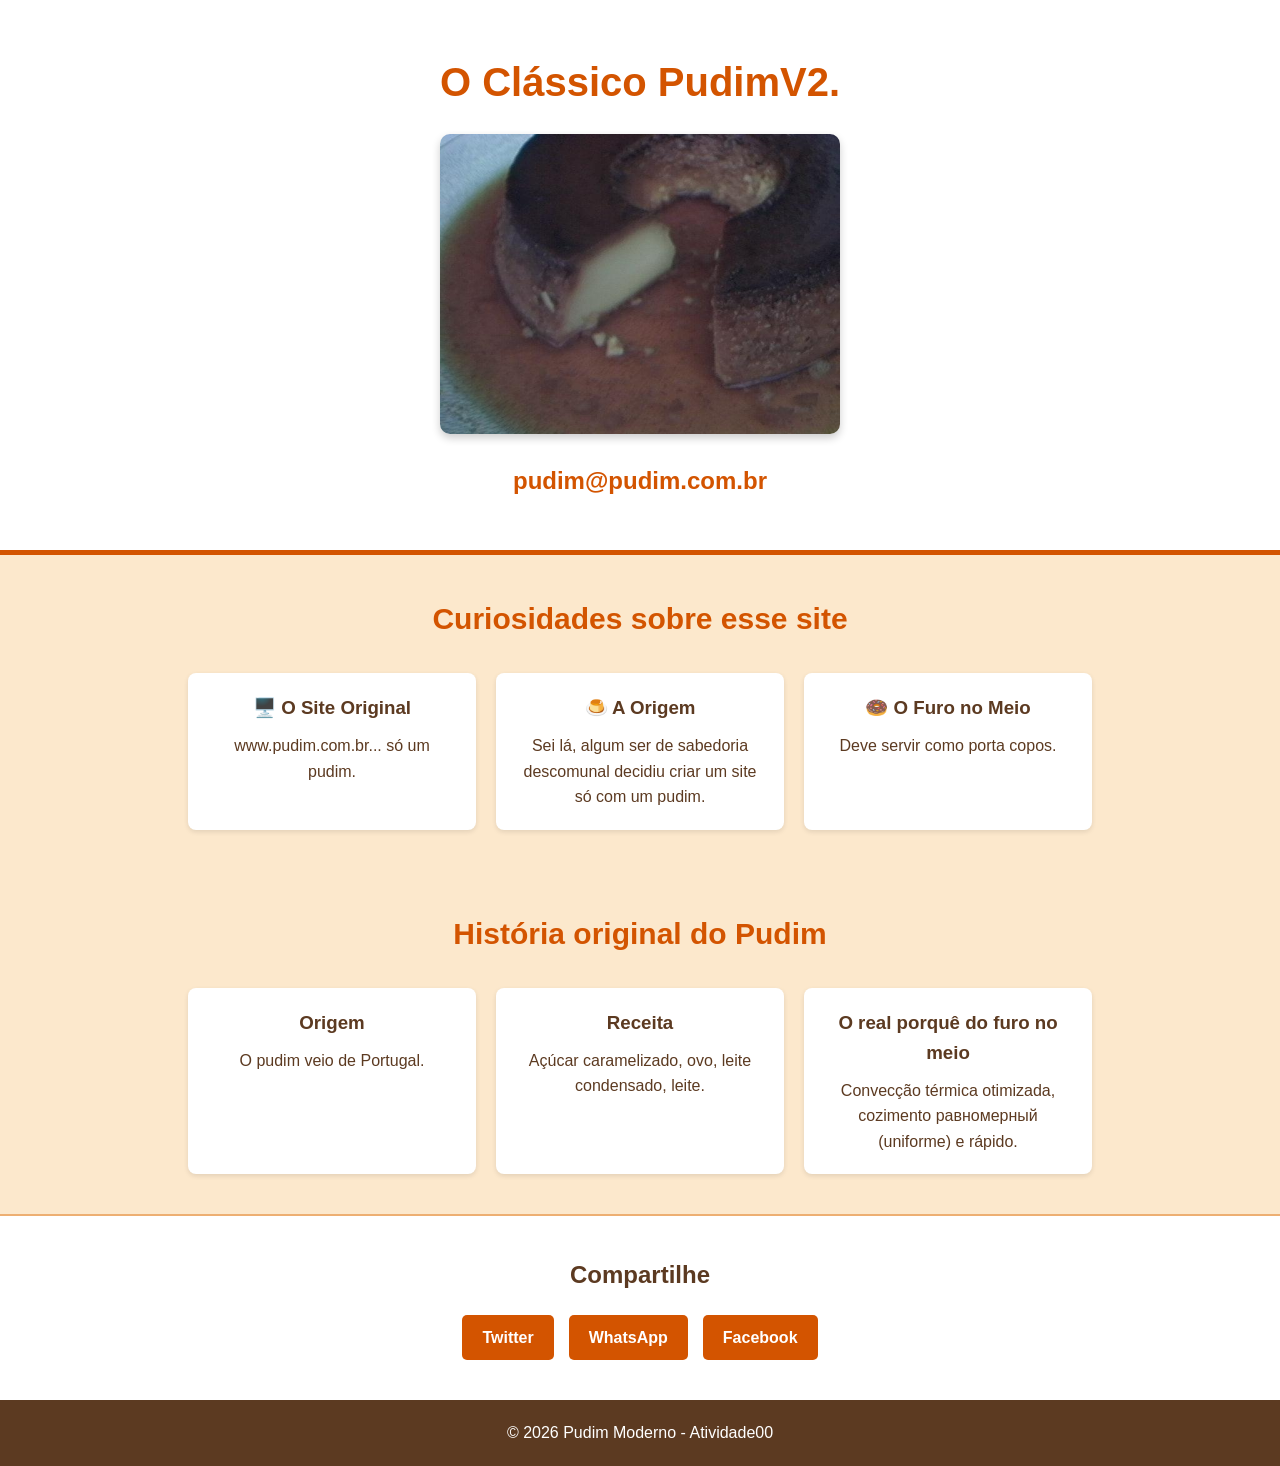
<file: modern-pudim/index.html>
<!doctype html>
<html lang="pt-BR">
  <head>
    <meta charset="UTF-8" />
    <meta name="viewport" content="width=device-width, initial-scale=1.0" />
    <title>PudimV2.com.br</title>
    <meta name="description" content="Uma versão simples e moderna do clássico site brasileiro, o pudim.com.br" />
    <link rel="stylesheet" href="style.css" />
  </head>
  <body>
    <!-- Cabeçalho Principal -->
    <header class="hero">
      <div class="hero-content">
        <h1>O Clássico PudimV2.</h1>
        <div class="image-box">
          <img src="pudim.jpg" alt="Um delicioso pudim" class="pudim-img" />
        </div>
        <a href="mailto:pudim@pudim.com.br" class="email-link">pudim@pudim.com.br</a>
      </div>
    </header>

    <!-- Seção de Curiosidades -->
    <section class="curiosidades">
      <h2>Curiosidades sobre esse site</h2>
      <div class="cards">
        <div class="card">
          <h3>🖥️ O Site Original</h3>
          <p>www.pudim.com.br... só um pudim.</p>
        </div>

        <div class="card">
          <h3>🍮 A Origem</h3>
          <p>Sei lá, algum ser de sabedoria descomunal decidiu criar um site só com um pudim.</p>
        </div>

        <div class="card">
          <h3>🍩 O Furo no Meio</h3>
          <p>Deve servir como porta copos.</p>
        </div>
      </div>
    </section>

  <section class="curiosidades">
    <h2>História original do Pudim</h2>
    <div class="cards">
      <div class="card">
        <h3>Origem</h3>
        <p>O pudim veio de Portugal.</p>
      </div>

      <div class="card">
        <h3>Receita</h3>
        <p>Açúcar caramelizado, ovo, leite condensado, leite.</p>
      </div>

      <div class="card">
        <h3>O real porquê do furo no meio</h3>
        <p>Convecção térmica otimizada, cozimento равномерный (uniforme) e rápido.</p>
      </div>
    </div>
  </section>
  

    <!-- Redes Sociais -->
    <section class="redes-sociais">
      <h2>Compartilhe</h2>
      <div class="botoes">
        <a href="#" class="btn" onclick="alert('Serio que você compartilhou isso no Twitter!?!?')">Twitter</a>
        <a href="#" class="btn" onclick="alert('Serio que você compartilhou isso no WhatsApp!?!?')">WhatsApp</a>
        <a href="#" class="btn" onclick="alert('Serio que você compartilhou isso no Facebook!?!?')">Facebook</a>
      </div>
    </section>

    <!-- Rodapé -->
    <footer>
      <p>&copy; 2026 Pudim Moderno - Atividade00</p>
    </footer>
  </body>
</html>
</file>
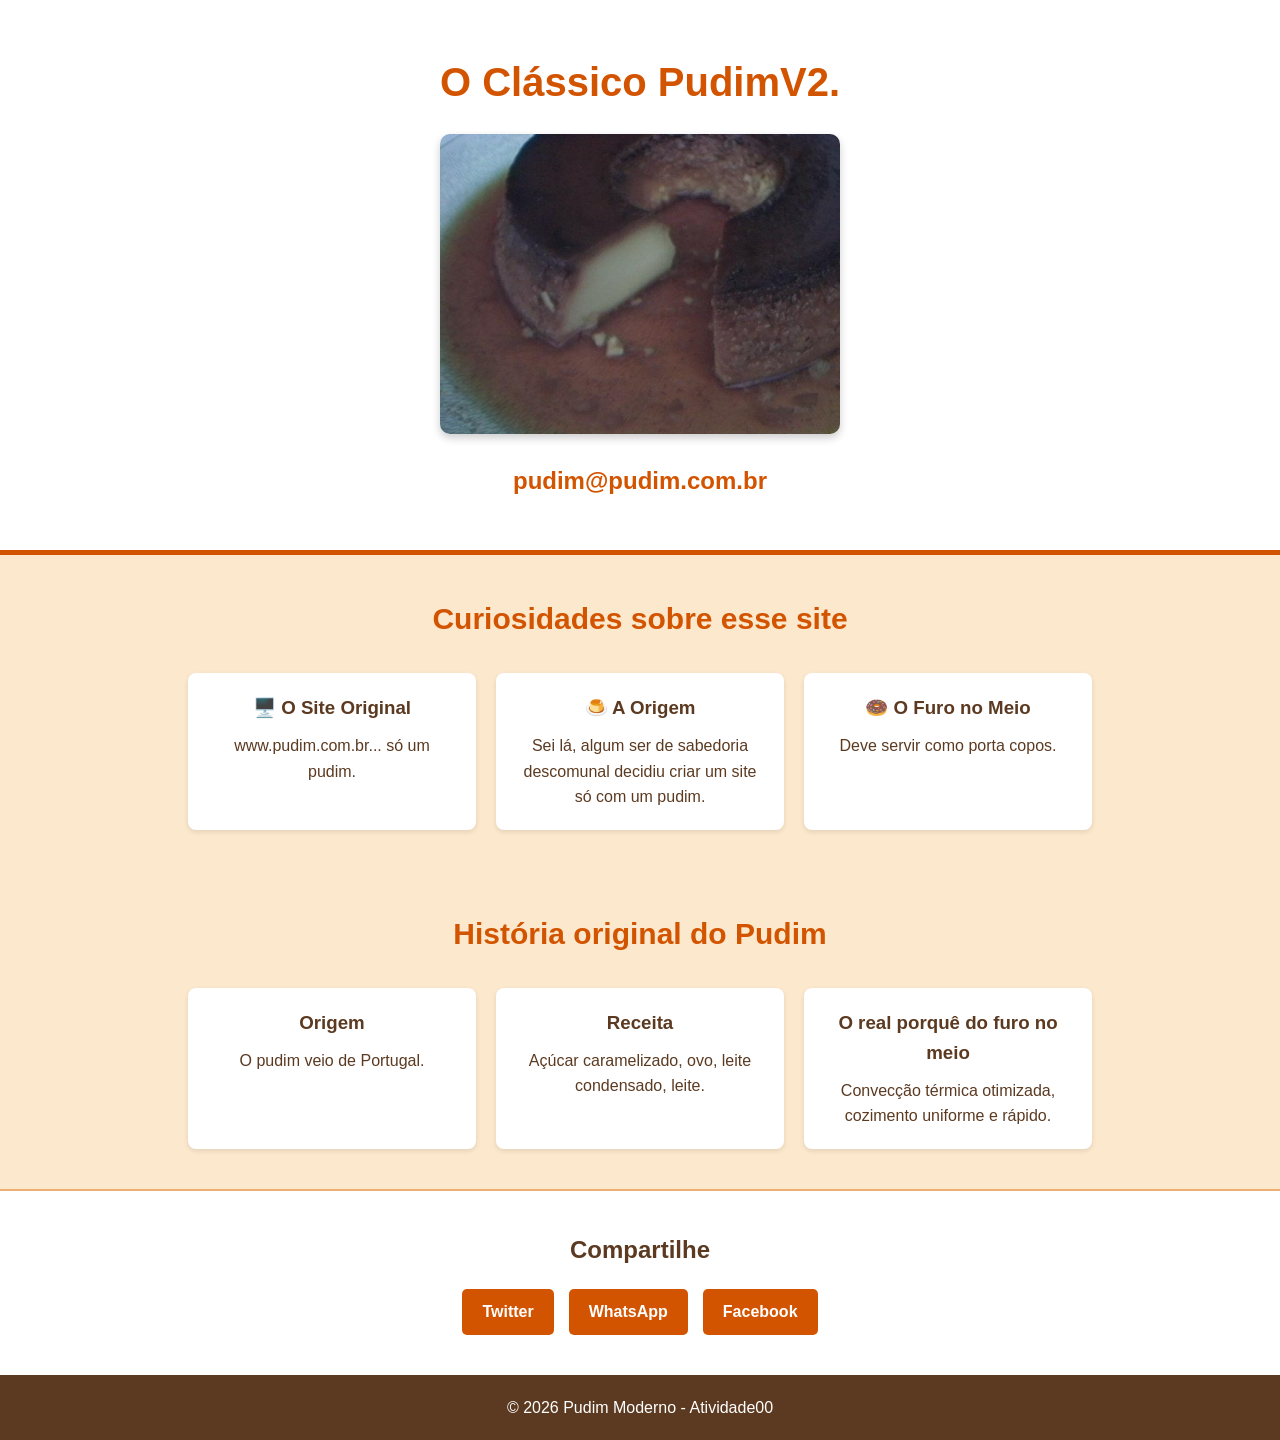
<file: Atividades00/modern-pudim/index.html>
<!doctype html>
<html lang="pt-BR">
  <head>
    <meta charset="UTF-8" />
    <meta name="viewport" content="width=device-width, initial-scale=1.0" />
    <title>PudimV2.com.br</title>
    <meta name="description" content="Uma versão simples e moderna do clássico site brasileiro, o pudim.com.br" />
    <link rel="stylesheet" href="style.css" />
  </head>
  <body>
    <!-- Cabeçalho Principal -->
    <header class="hero">
      <div class="hero-content">
        <h1>O Clássico PudimV2.</h1>
        <div class="image-box">
          <img src="pudim.jpg" alt="Um delicioso pudim" class="pudim-img" />
        </div>
        <a href="mailto:pudim@pudim.com.br" class="email-link">pudim@pudim.com.br</a>
      </div>
    </header>

    <!-- Seção de Curiosidades -->
    <section class="curiosidades">
      <h2>Curiosidades sobre esse site</h2>
      <div class="cards">
        <div class="card">
          <h3>🖥️ O Site Original</h3>
          <p>www.pudim.com.br... só um pudim.</p>
        </div>

        <div class="card">
          <h3>🍮 A Origem</h3>
          <p>Sei lá, algum ser de sabedoria descomunal decidiu criar um site só com um pudim.</p>
        </div>

        <div class="card">
          <h3>🍩 O Furo no Meio</h3>
          <p>Deve servir como porta copos.</p>
        </div>
      </div>
    </section>

  <section class="curiosidades">
    <h2>História original do Pudim</h2>
    <div class="cards">
      <div class="card">
        <h3>Origem</h3>
        <p>O pudim veio de Portugal.</p>
      </div>

      <div class="card">
        <h3>Receita</h3>
        <p>Açúcar caramelizado, ovo, leite condensado, leite.</p>
      </div>

      <div class="card">
        <h3>O real porquê do furo no meio</h3>
        <p>Convecção térmica otimizada, cozimento uniforme e rápido.</p>
      </div>
    </div>
  </section>
  

    <!-- Redes Sociais -->
    <section class="redes-sociais">
      <h2>Compartilhe</h2>
      <div class="botoes">
        <a href="#" class="btn" onclick="alert('Serio que você compartilhou isso no Twitter!?!?')">Twitter</a>
        <a href="#" class="btn" onclick="alert('Serio que você compartilhou isso no WhatsApp!?!?')">WhatsApp</a>
        <a href="#" class="btn" onclick="alert('Serio que você compartilhou isso no Facebook!?!?')">Facebook</a>
      </div>
    </section>

    <!-- Rodapé -->
    <footer>
      <p>&copy; 2026 Pudim Moderno - Atividade00</p>
    </footer>
  </body>
</html>
</file>
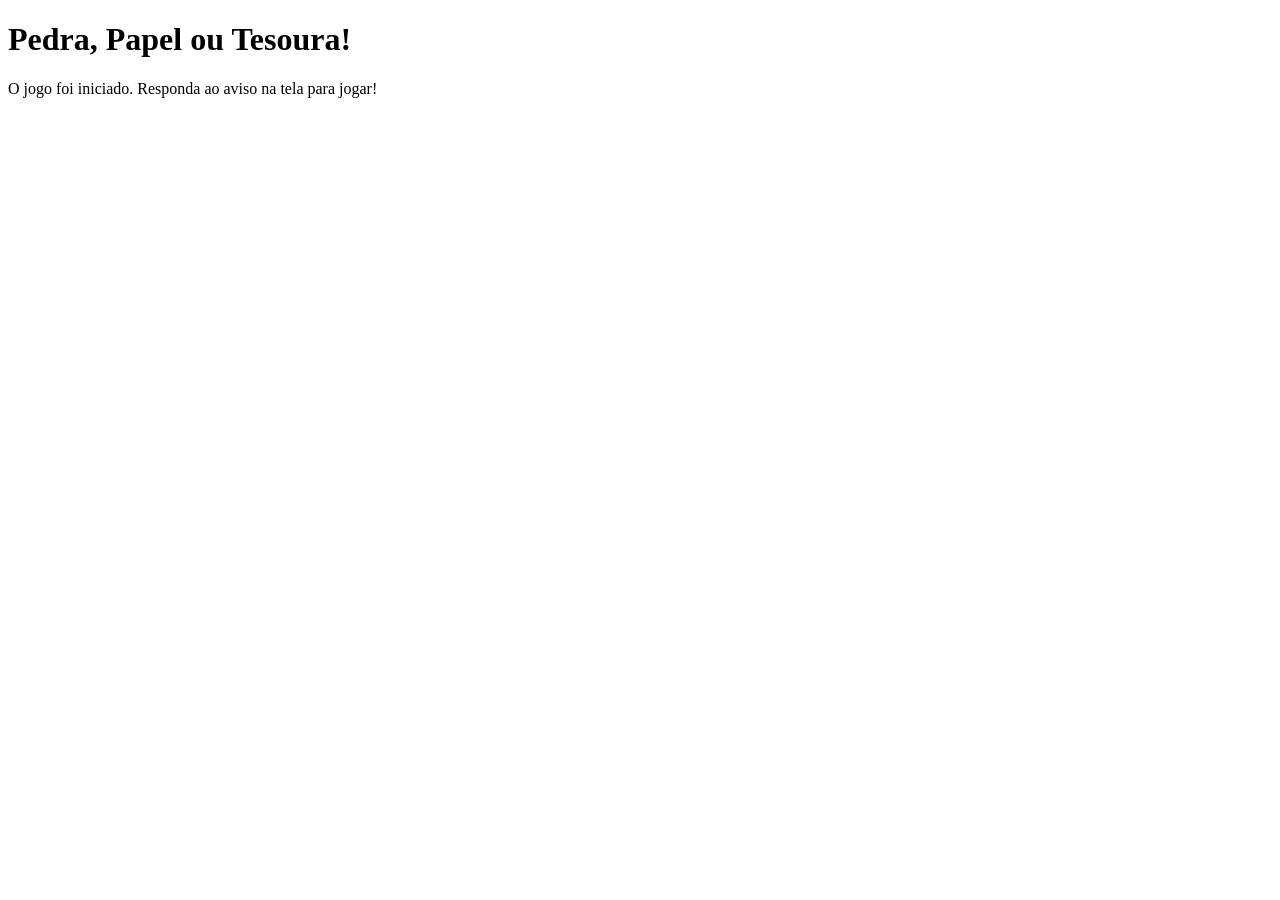
<file: Atividades01/-2/index.html>
<!DOCTYPE html>
<html lang="pt-BR">
<head>
    <meta charset="UTF-8">
    <title>Jokempô (Humano x Máquina)</title>
</head>
<body>
    <h1>Pedra, Papel ou Tesoura!</h1>
    <p>O jogo foi iniciado. Responda ao aviso na tela para jogar!</p>
    
    <script src="-02.js"></script>
</body>
</html>
</file>
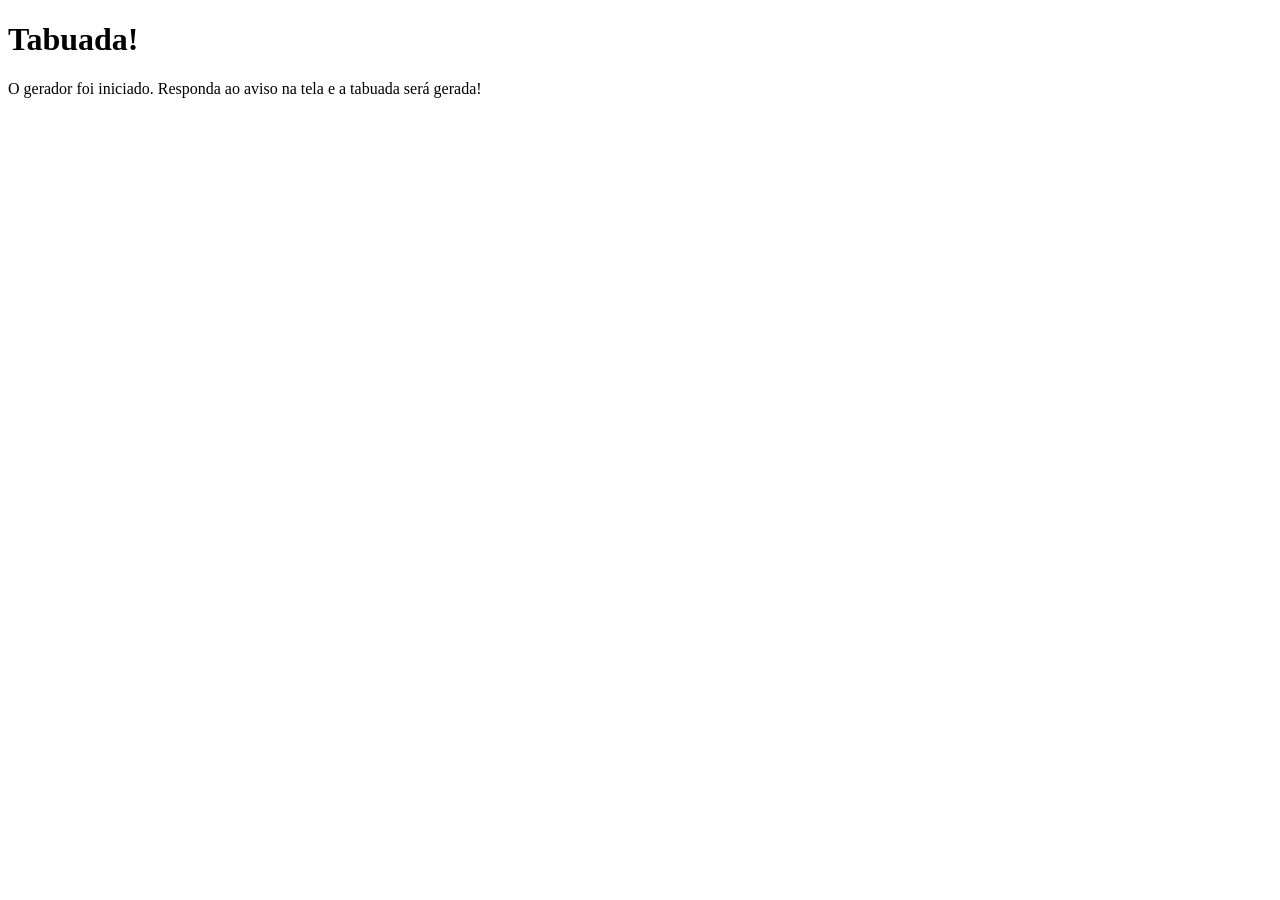
<file: Atividades01/-3/index.html>
<!DOCTYPE html>
<html lang="pt-BR">
<head>
    <meta charset="UTF-8">
    <title>Gerador de Tabuada</title>
</head>
<body>
    <h1>Tabuada!</h1>
    <p>O gerador foi iniciado. Responda ao aviso na tela e a tabuada será gerada!</p>
    
    <script src="-03.js"></script>
</body>
</html>
</file>
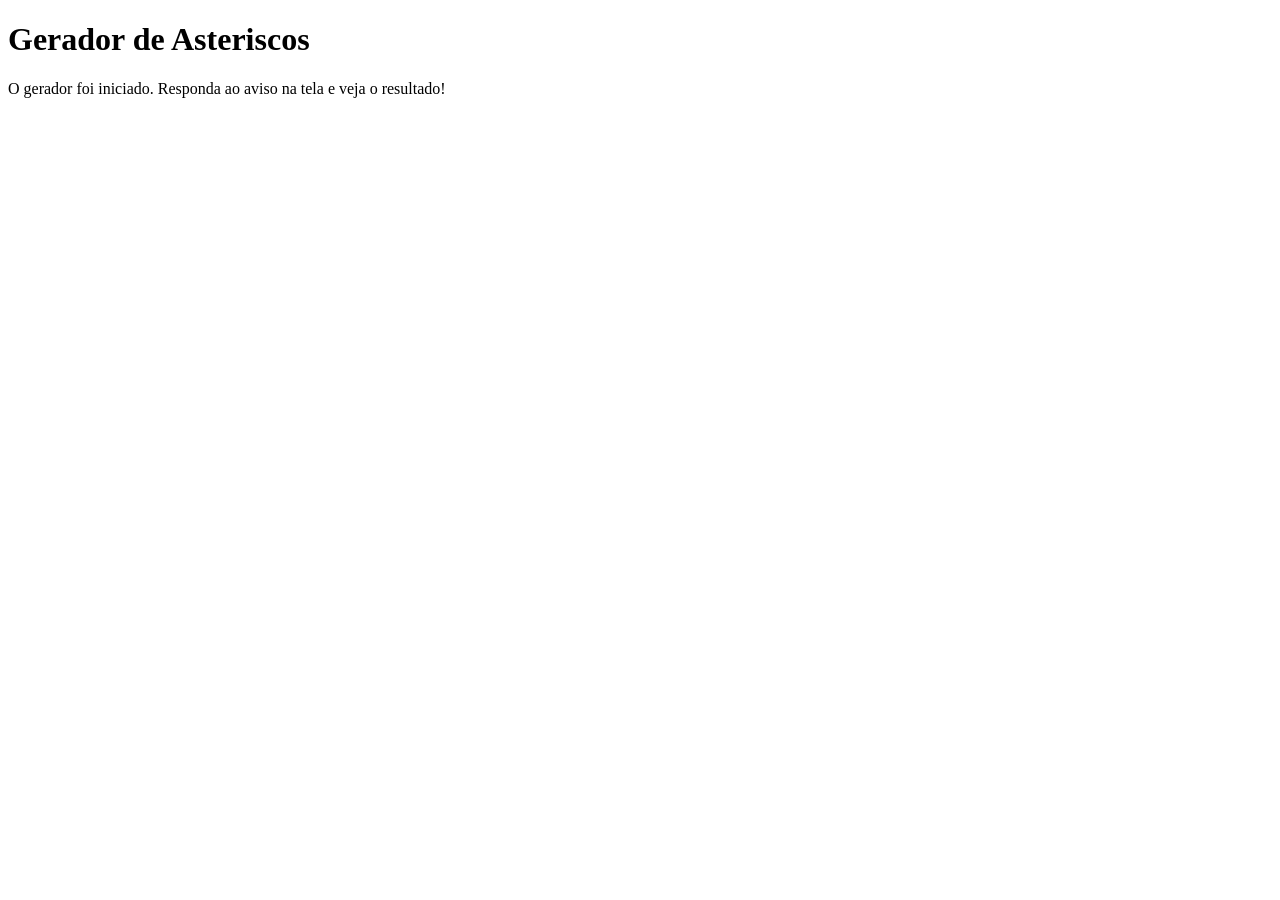
<file: Atividades01/-4/index.html>
<!DOCTYPE html>
<html lang="pt-BR">
<head>
    <meta charset="UTF-8">
    <title>Gerador de Asteriscos</title>
</head>
<body>
    <h1>Gerador de Asteriscos</h1>
    <p>O gerador foi iniciado. Responda ao aviso na tela e veja o resultado!</p>
    
    <script src="-04.js"></script>
</body>
</html>
</file>
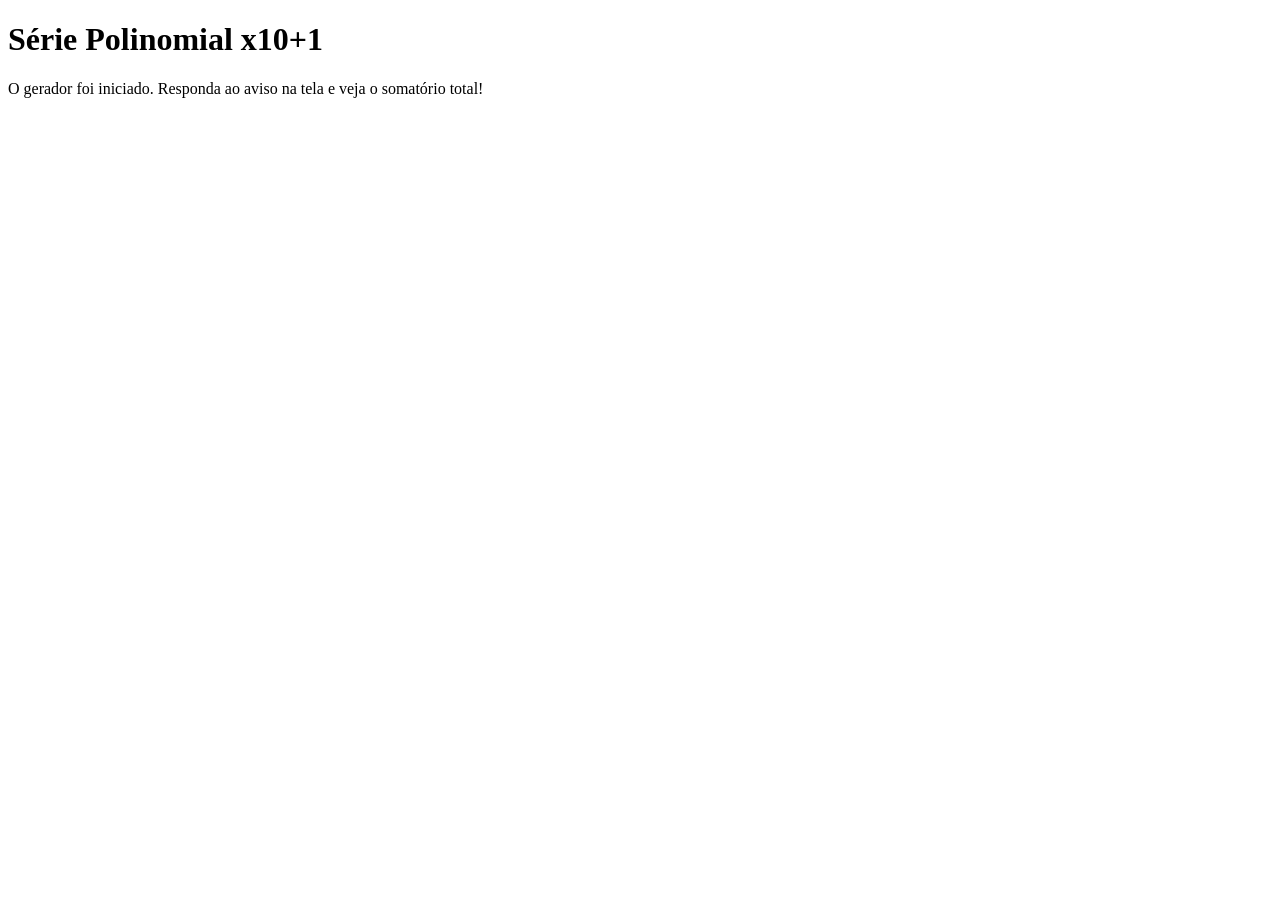
<file: Atividades01/-5/index.html>
<!DOCTYPE html>
<html lang="pt-BR">
<head>
    <meta charset="UTF-8">
    <title>Série Polinomial</title>
</head>
<body>
    <h1>Série Polinomial x10+1</h1>
    <p>O gerador foi iniciado. Responda ao aviso na tela e veja o somatório total!</p>
    
    <script src="-05.js"></script>
</body>
</html>
</file>
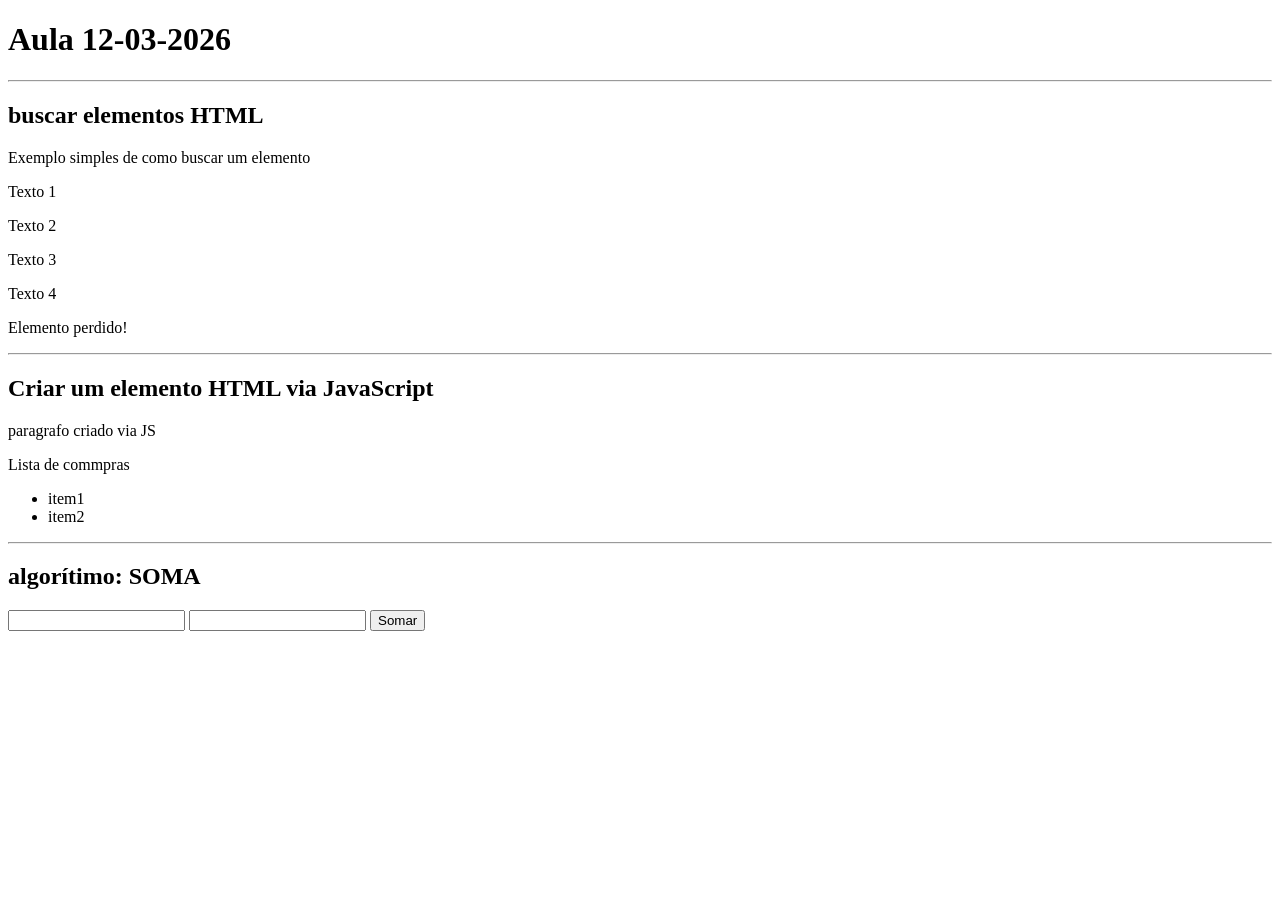
<file: Aulas/Aula_03-12/index.html>
<!DOCTYPE html>
<html lang="pt-br">
<head>
    <meta charset="UTF-8">
    <meta name="viewport" content="width=device-width, initial-scale=1.0">
    <title>Document</title>
</head>
<body>
    <h1>Aula 12-03-2026</h1>
    <hr>
    <h2>buscar elementos HTML</h2>
    <p id="paragrafo">Exemplo simples de como buscar um elemento </p>

    <p class="paragrafo">Texto 1</p>
    <p class="paragrafo">Texto 2</p>
    <p class="paragrafo">Texto 3</p>
    <p class="paragrafo">Texto 4</p>

    <p>Elemento perdido!</p>

    <hr>
    <h2>Criar um elemento HTML via JavaScript</h2>
    <div id="elemento"></div>

    <p>Lista de commpras</p>
    <div id="lista"></div>

    <hr>
    <h2>algorítimo: SOMA</h2>
    <input type="nummber" id="num1">
    <input type="nummber" id="num2">
    <button onclick="somar()">Somar</button>
    <p id="resultado"></p>

    <script src="script.js"></script>
    
</body>
</html>
</file>
<file: modern-pudim/style.css>
/* Reset Básico */
* {
  margin: 0;
  padding: 0;
  box-sizing: border-box;
}

body {
  font-family: Arial, Helvetica, sans-serif;
  background-color: #fce8cc; /* Cor de pudim clarinha */
  color: #5c3a21; /* Marrom escuro tipo caramelo */
  line-height: 1.6;
}

/* Área Principal - Cabeçalho */
.hero {
  text-align: center;
  padding: 50px 20px;
  background-color: #fff;
  border-bottom: 5px solid #d35400; /* Linha laranja escura */
}

.hero h1 {
  font-size: 40px;
  color: #d35400;
  margin-bottom: 20px;
}

.image-box {
  margin-bottom: 20px;
}

.pudim-img {
  width: 100%;
  max-width: 400px;
  border-radius: 10px;
  box-shadow: 0 4px 8px rgba(0, 0, 0, 0.2); /* Sombra simples */
}

.email-link {
  font-size: 24px;
  font-weight: bold;
  color: #d35400;
  text-decoration: none;
}

.email-link:hover {
  text-decoration: underline;
}

/* Seção de Curiosidades */
.curiosidades {
  padding: 40px 20px;
  max-width: 1000px;
  margin: 0 auto;
  text-align: center;
}

.curiosidades h2 {
  font-size: 30px;
  margin-bottom: 30px;
  color: #d35400;
}

.cards {
  display: flex;
  justify-content: center;
  flex-wrap: wrap;
  gap: 20px;
}

.card {
  background-color: #fff;
  padding: 20px;
  border-radius: 8px;
  width: 30%;
  min-width: 250px;
  box-shadow: 0 2px 5px rgba(0, 0, 0, 0.1);
}

.card h3 {
  margin-bottom: 10px;
  color: #5c3a21;
}

/* Redes Sociais */
.redes-sociais {
  background-color: #fff;
  padding: 40px 20px;
  text-align: center;
  border-top: 2px solid #edaf72;
}

.redes-sociais h2 {
  margin-bottom: 20px;
}

.botoes {
  display: flex;
  justify-content: center;
  gap: 15px;
}

.btn {
  padding: 10px 20px;
  background-color: #d35400;
  color: #fff;
  text-decoration: none;
  border-radius: 5px;
  font-weight: bold;
}

.btn:hover {
  background-color: #5c3a21;
}

/* Rodapé */
footer {
  background-color: #5c3a21;
  color: #fff;
  text-align: center;
  padding: 20px;
}

/* Responsividade Básica (Celulares) */
@media (max-width: 768px) {
  .cards {
    flex-direction: column;
    align-items: center;
  }

  .card {
    width: 90%;
  }

  .botoes {
    flex-direction: column;
    align-items: center;
  }

  .btn {
    width: 200px;
  }
}
</file>
<file: Atividades00/modern-pudim/style.css>
/* Reset Básico */
* {
  margin: 0;
  padding: 0;
  box-sizing: border-box;
}

body {
  font-family: Arial, Helvetica, sans-serif;
  background-color: #fce8cc; /* Cor de pudim clarinha */
  color: #5c3a21; /* Marrom escuro tipo caramelo */
  line-height: 1.6;
}

/* Área Principal - Cabeçalho */
.hero {
  text-align: center;
  padding: 50px 20px;
  background-color: #fff;
  border-bottom: 5px solid #d35400; /* Linha laranja escura */
}

.hero h1 {
  font-size: 40px;
  color: #d35400;
  margin-bottom: 20px;
}

.image-box {
  margin-bottom: 20px;
}

.pudim-img {
  width: 100%;
  max-width: 400px;
  border-radius: 10px;
  box-shadow: 0 4px 8px rgba(0, 0, 0, 0.2); /* Sombra simples */
}

.email-link {
  font-size: 24px;
  font-weight: bold;
  color: #d35400;
  text-decoration: none;
}

.email-link:hover {
  text-decoration: underline;
}

/* Seção de Curiosidades */
.curiosidades {
  padding: 40px 20px;
  max-width: 1000px;
  margin: 0 auto;
  text-align: center;
}

.curiosidades h2 {
  font-size: 30px;
  margin-bottom: 30px;
  color: #d35400;
}

.cards {
  display: flex;
  justify-content: center;
  flex-wrap: wrap;
  gap: 20px;
}

.card {
  background-color: #fff;
  padding: 20px;
  border-radius: 8px;
  width: 30%;
  min-width: 250px;
  box-shadow: 0 2px 5px rgba(0, 0, 0, 0.1);
}

.card h3 {
  margin-bottom: 10px;
  color: #5c3a21;
}

/* Redes Sociais */
.redes-sociais {
  background-color: #fff;
  padding: 40px 20px;
  text-align: center;
  border-top: 2px solid #edaf72;
}

.redes-sociais h2 {
  margin-bottom: 20px;
}

.botoes {
  display: flex;
  justify-content: center;
  gap: 15px;
}

.btn {
  padding: 10px 20px;
  background-color: #d35400;
  color: #fff;
  text-decoration: none;
  border-radius: 5px;
  font-weight: bold;
}

.btn:hover {
  background-color: #5c3a21;
}

/* Rodapé */
footer {
  background-color: #5c3a21;
  color: #fff;
  text-align: center;
  padding: 20px;
}

/* Responsividade Básica (Celulares) */
@media (max-width: 768px) {
  .cards {
    flex-direction: column;
    align-items: center;
  }

  .card {
    width: 90%;
  }

  .botoes {
    flex-direction: column;
    align-items: center;
  }

  .btn {
    width: 200px;
  }
}
</file>
